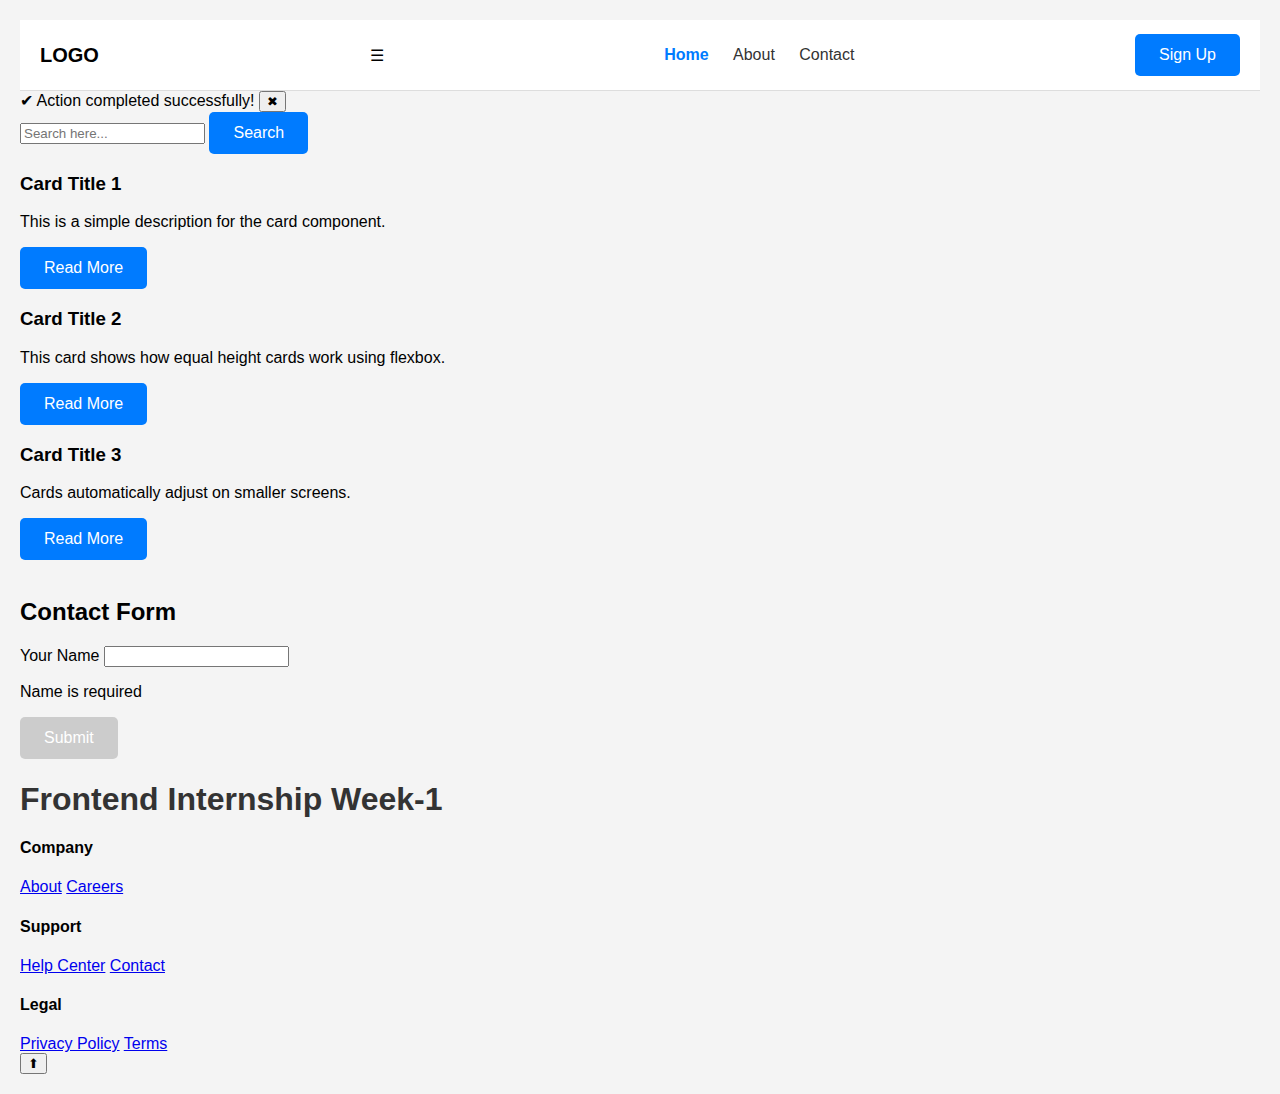
<file: index.html>
<!DOCTYPE html>
<html lang="en">
<head>
    <meta charset="UTF-8">
    <!-- REQUIRED for mobile view to work -->
    <meta name="viewport" content="width=device-width, initial-scale=1.0">

    <title>Frontend Internship Level 1</title>

    <!-- CSS LINK -->
    <link rel="stylesheet" href="style.css">
</head>
<body>

<header class="navbar">
    <div class="logo">LOGO</div>

    <div class="hamburger" id="hamburger">☰</div>

    <nav class="nav-links" id="navLinks">
        <a href="#" class="active">Home</a>
        <a href="#">About</a>
        <a href="#">Contact</a>
    </nav>

    <button class="primary-btn desktop-only">Sign Up</button>
</header>
    
<div class="notification success" id="notification">
    <span>✔ Action completed successfully!</span>
    <button class="close-btn" id="closeNotification">✖</button>
</div>    
<section class="search-section">
    <form class="search-form" id="searchForm">
        <input 
            type="text" 
            placeholder="Search here..." 
            id="searchInput"
            aria-label="Search"
        >
        <button type="submit" class="primary-btn">Search</button>
    </form>
</section>

    <section class="card-section">
    <div class="card">
        <div class="card-img"></div>
        <h3>Card Title 1</h3>
        <p>This is a simple description for the card component.</p>
        <button class="primary-btn">Read More</button>
    </div>

    <div class="card">
        <div class="card-img"></div>
        <h3>Card Title 2</h3>
        <p>This card shows how equal height cards work using flexbox.</p>
        <button class="primary-btn">Read More</button>
    </div>

    <div class="card">
        <div class="card-img"></div>
        <h3>Card Title 3</h3>
        <p>Cards automatically adjust on smaller screens.</p>
        <button class="primary-btn">Read More</button>
    </div>
</section>
<br>
    <section class="form-section">
    <h2>Contact Form</h2>

    <form id="contactForm">
        <label for="nameInput">Your Name</label>
        <input type="text" id="nameInput" />

        <p class="error-text" id="formError">Name is required</p>

        <button type="submit" class="primary-btn" id="submitBtn" disabled>
            Submit
        </button>
    </form>
</section>

<main>
    <h1>Frontend Internship Week-1</h1>
  
</main>

<!-- JS LINK -->
<script src="script.js"></script>
<footer class="footer">
    <div class="footer-section">
        <h4>Company</h4>
        <a href="#">About</a>
        <a href="#">Careers</a>
    </div>

    <div class="footer-section">
        <h4>Support</h4>
        <a href="#">Help Center</a>
        <a href="#">Contact</a>
    </div>

    <div class="footer-section">
        <h4>Legal</h4>
        <a href="#">Privacy Policy</a>
        <a href="#">Terms</a>
    </div>
</footer>
<button id="goTopBtn" title="Go to top">⬆</button>

</body>
</html>
</file>
<file: style.css>
body {
    margin: 0;
    padding: 20px;
    font-family: Arial, sans-serif;
    background-color: #f4f4f4;
}

h1 {
    color: #333;
}

.primary-btn {
    background-color: #007bff;
    color: white;
    padding: 12px 24px;
    border: none;
    border-radius: 5px;
    font-size: 16px;
    cursor: pointer;
    transition: background-color 0.3s ease;
}

.primary-btn:hover {
    background-color: #0056b3;
}

.primary-btn:disabled {
    background-color: #cccccc;
    cursor: not-allowed;
}

.navbar {
    height: 70px;
    background-color: #ffffff;
    display: flex;
    align-items: center;
    justify-content: space-between;
    padding: 0 20px;
    border-bottom: 1px solid #ddd;
}

.logo {
    font-weight: bold;
    font-size: 20px;
}

.nav-links a {
    margin: 0 10px;
    text-decoration: none;
    color: #333;
}

.nav-links a.active {
    color: #007bff;
    font-weight: bold;
}
</file>
